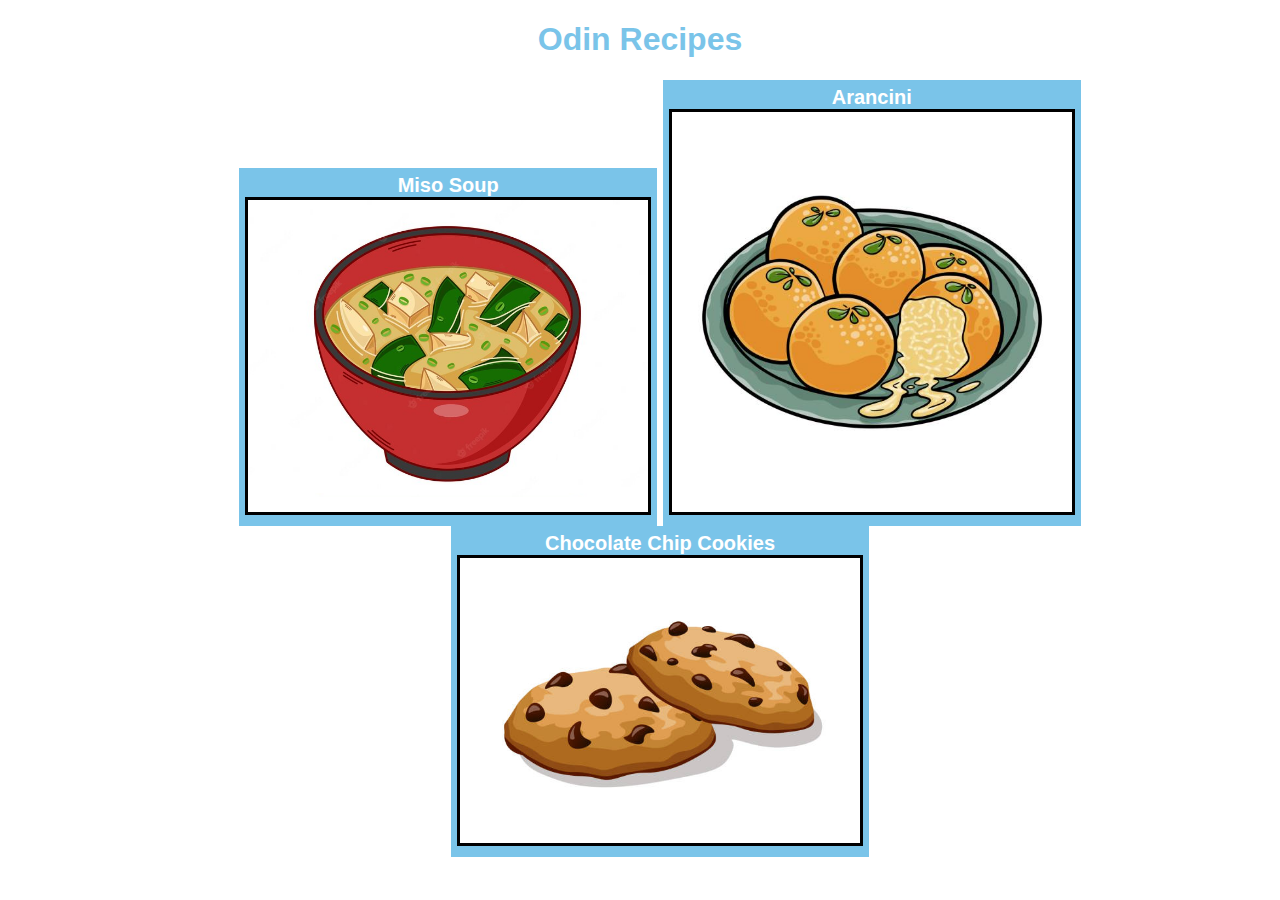
<file: index.html>
<!DOCTYPE html>

<html lang="en">

    <head>
        <meta charset="UTF-8">
        <title>Odin Recipes</title>
        <link rel="stylesheet" href="style.css">
    </head>

    <body>

        <!-- Color palette inspiration from https://palettes.shecodes.io/palettes/1491 -->

        <h1>Odin Recipes</h1>

        <div class="list">
        <ul>

            <div class="food">
                <li><a href="./recipes/miso.html">Miso Soup</a></li>
                <img class="cartoon" src="./images/miso-c.png" alt="Miso Soup Cartoon">
            </div>
            

            <div class="food">
                <li><a href="./recipes/arancini.html">Arancini</a></li>
                <img class="cartoon" src="./images/arancini-c.jpg" alt="Arancini Cartoon">
            </div>

            <div class="food">
                <li><a href="./recipes/cookie.html">Chocolate Chip Cookies</a></li>
                <img class="cartoon" src="./images/cookie-c.jpg" alt="Chocolate Chip Cookie Cartoon">
            </div>
        </ul>
        </div>

    </body>

</html>
</file>
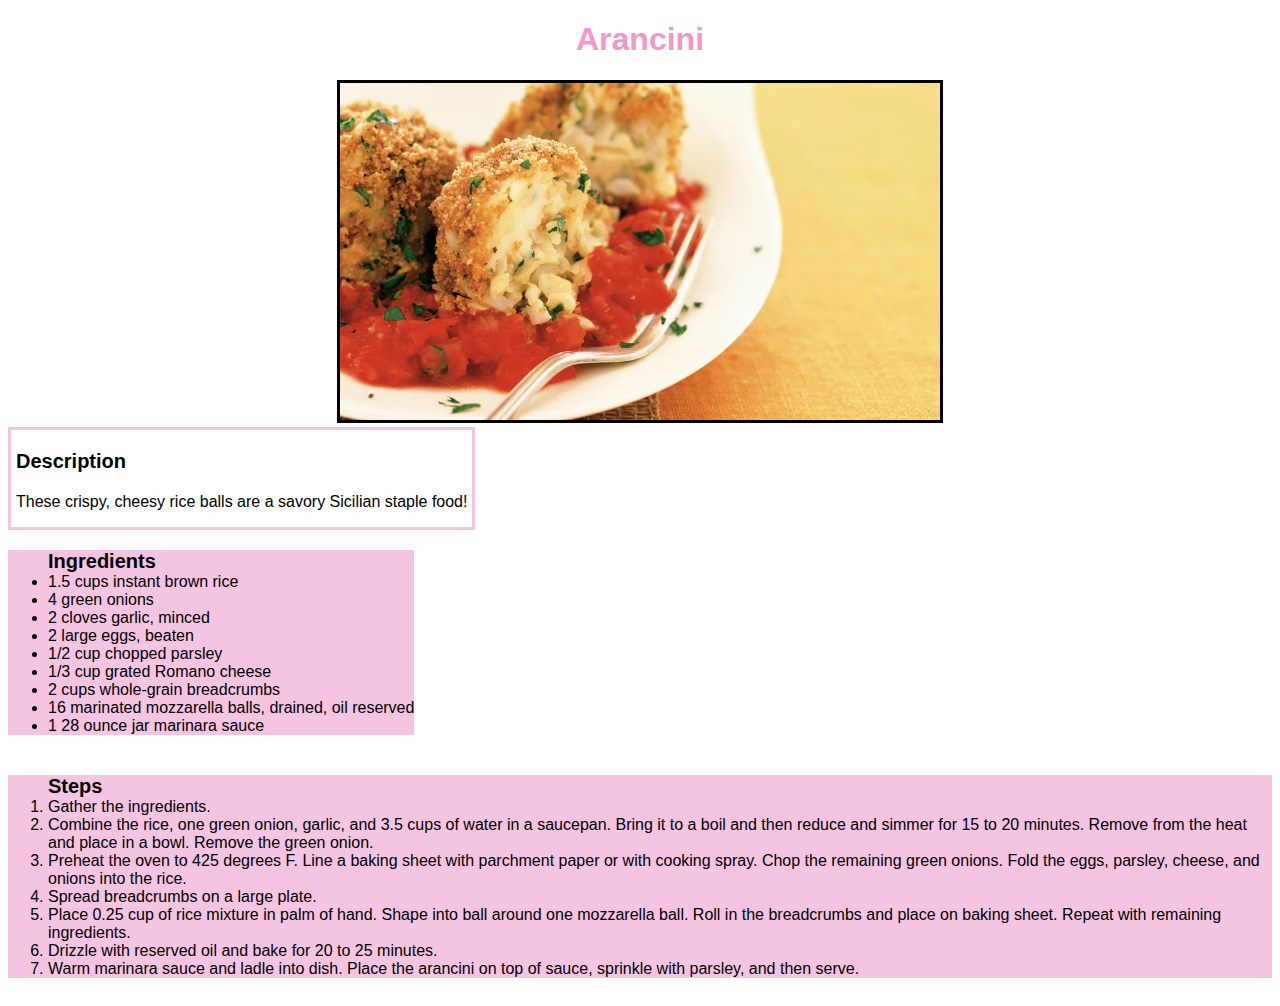
<file: recipes/arancini.html>
<!DOCTYPE html>

<html lang="en">

    <head>
        <meta charset="UTF-8">
        <title>Arancini</title>
        <link rel="stylesheet" href="../style.css">
    </head>

    <body>

        <!-- Recipe from https://www.vegetariantimes.com/recipes/mozzarella-stuffed-arancini/ -->
        <!-- Cartoon picture from https://www.istockphoto.com/vector/homemade-fried-arancini-with-basil-and-marinara-on-a-white-background-side-view-gm1413247208-462383915-->

        <div class="top">
            <h1>Arancini</h1>
            <img class="picture" src="../images/arancini.webp" alt="Arancini">
        </div>

        <div class="desc">
        <h3>Description</h3>
        <p>These crispy, cheesy rice balls are a savory Sicilian staple food!</p>
        </div>
        
        <div class="prep">
        <ul class="ing">Ingredients
            <li>1.5 cups instant brown rice</li>
            <li>4 green onions</li>
            <li>2 cloves garlic, minced</li>
            <li>2 large eggs, beaten</li>
            <li>1/2 cup chopped parsley</li>
            <li>1/3 cup grated Romano cheese</li>
            <li>2 cups whole-grain breadcrumbs</li>
            <li>16 marinated mozzarella balls, drained, oil reserved</li>
            <li>1 28 ounce jar marinara sauce</li>
        </ul>
        
        <ol class="steps">Steps
            <li>Gather the ingredients.</li>
            <li>Combine the rice, one green onion, garlic, and 3.5 cups of water in a saucepan. Bring it to a boil and then reduce and simmer for 15 to 20 minutes. Remove from the heat and place in a bowl. Remove the green onion.</li>
            <li>Preheat the oven to 425 degrees F. Line a baking sheet with parchment paper or with cooking spray. Chop the remaining green onions. Fold the eggs, parsley, cheese, and onions into the rice.</li>
            <li>Spread breadcrumbs on a large plate.</li>
            <li>Place 0.25 cup of rice mixture in palm of hand. Shape into ball around one mozzarella ball. Roll in the breadcrumbs and place on baking sheet. Repeat with remaining ingredients.</li>
            <li>Drizzle with reserved oil and bake for 20 to 25 minutes.</li>
            <li>Warm marinara sauce and ladle into dish. Place the arancini on top of sauce, sprinkle with parsley, and then serve.</li>
        </ol>
        </div>

    </body>

</html>
</file>
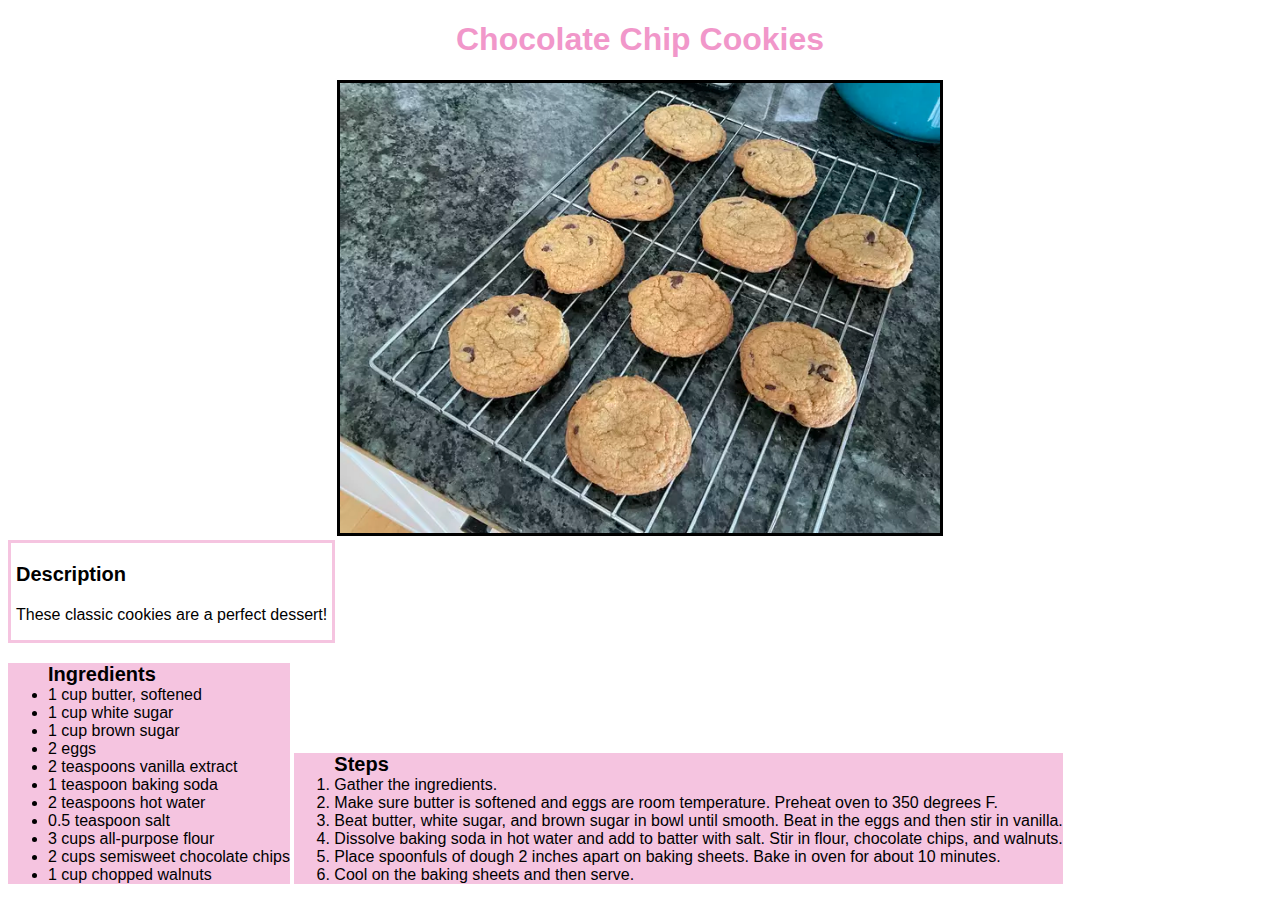
<file: recipes/cookie.html>
<!DOCTYPE html>

<html lang="en">

    <head>
        <meta charset="UTF-8">
        <title>Chocolate Chip Cookies</title>
        <link rel="stylesheet" href="../style.css">
    </head>

    <body>

        <!-- Recipe from https://www.allrecipes.com/recipe/10813/best-chocolate-chip-cookies/ -->
        <!-- Cartoon picture from https://www.istockphoto.com/vector/cookies-with-chocolate-gm1028679756-275729535-->

        <div class="top">
            <h1>Chocolate Chip Cookies</h1>
            <img class="picture" src="../images/cookie.webp" alt="Chocolate Chip Cookies">
        </div>

        <div class="desc">
        <h3>Description</h3>
        <p>These classic cookies are a perfect dessert!</p>
        </div>
        
        <div class="prep">
        <ul class="ing">Ingredients
            <li>1 cup butter, softened</li>
            <li>1 cup white sugar</li>
            <li>1 cup brown sugar</li>
            <li>2 eggs</li>
            <li>2 teaspoons vanilla extract</li>
            <li>1 teaspoon baking soda</li>
            <li>2 teaspoons hot water</li>
            <li>0.5 teaspoon salt</li>
            <li>3 cups all-purpose flour</li>
            <li>2 cups semisweet chocolate chips</li>
            <li>1 cup chopped walnuts</li>
        </ul>
        
        <ol class="steps">Steps
            <li>Gather the ingredients.</li>
            <li>Make sure butter is softened and eggs are room temperature. Preheat oven to 350 degrees F.</li>
            <li>Beat butter, white sugar, and brown sugar in bowl until smooth. Beat in the eggs and then stir in vanilla.</li>
            <li>Dissolve baking soda in hot water and add to batter with salt. Stir in flour, chocolate chips, and walnuts.</li>
            <li>Place spoonfuls of dough 2 inches apart on baking sheets. Bake in oven for about 10 minutes.</li>
            <li>Cool on the baking sheets and then serve.</li>
        </ol>
        </div>

    </body>

</html>
</file>
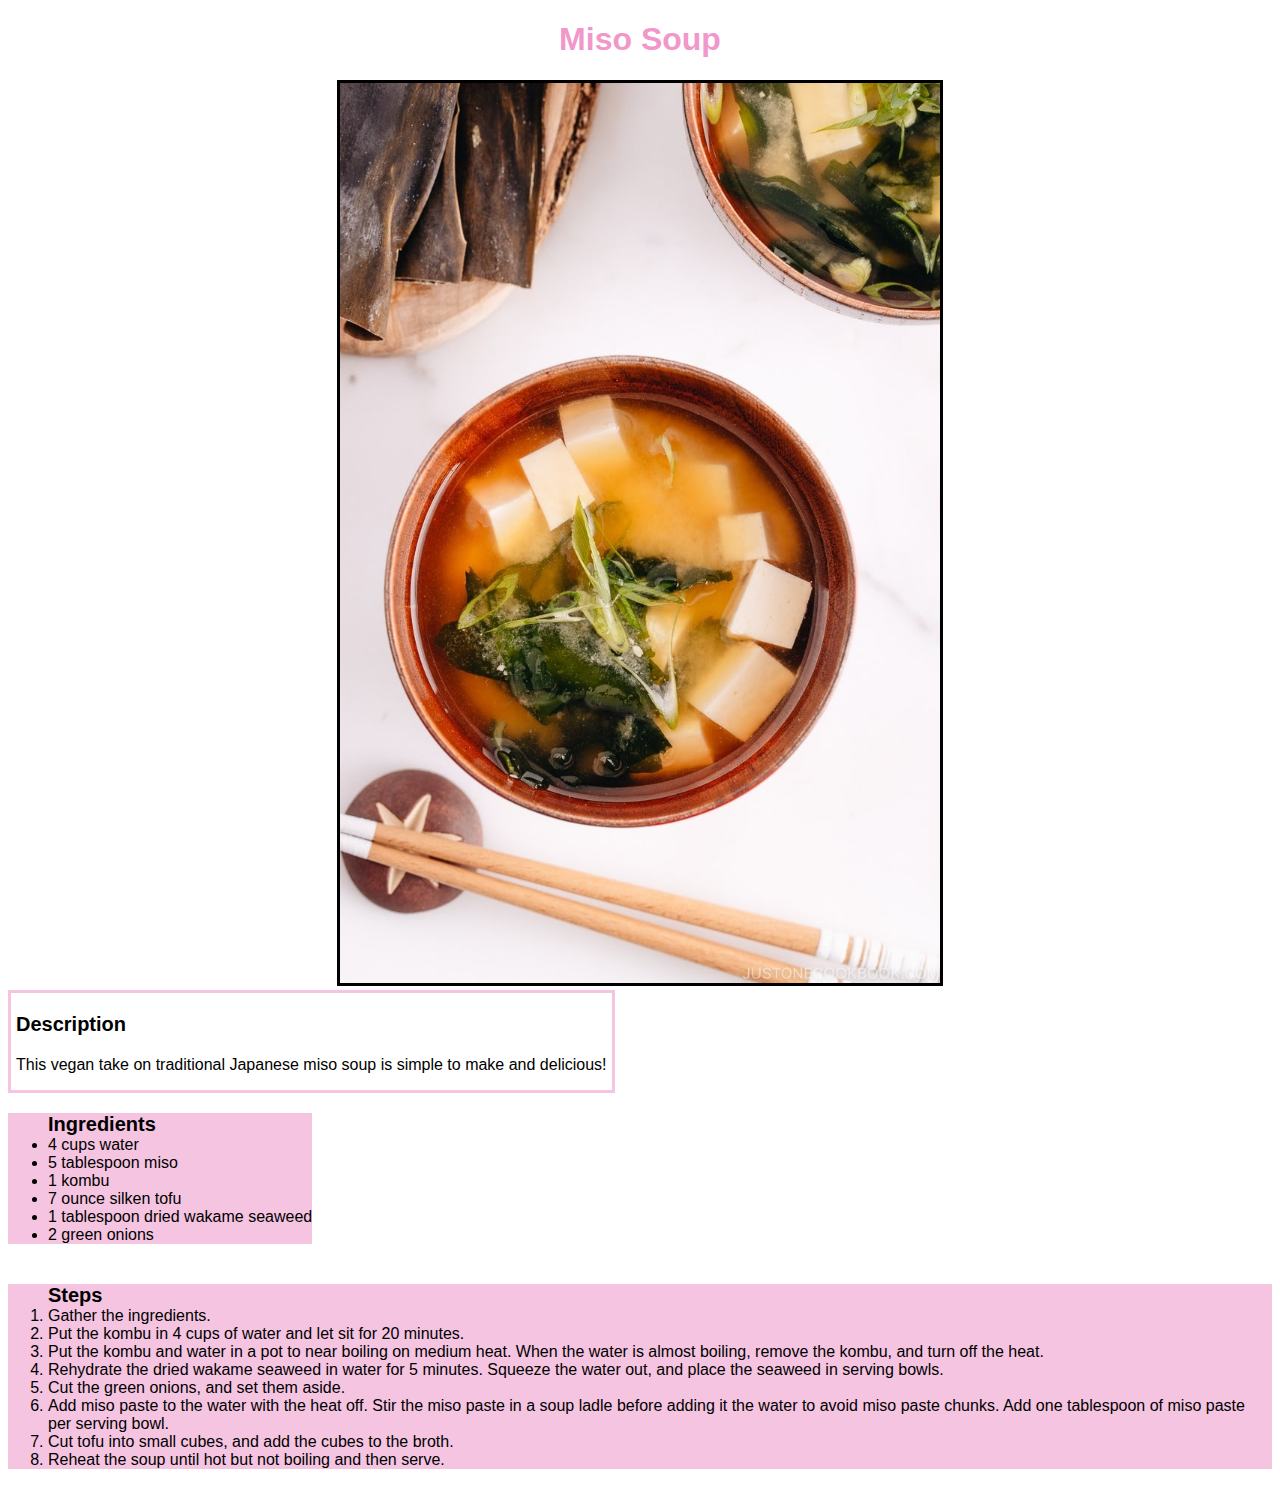
<file: recipes/miso.html>
<!DOCTYPE html>

<html lang="en">

    <head>
        <meta charset="UTF-8">
        <title>Miso Soup</title>
        <link rel="stylesheet" href="../style.css">
    </head>

    <body>

        <!--  Recipe from https://www.justonecookbook.com/vegan-miso-soup/ -->
        <!-- Cartoon picture from https://www.freepik.com/premium-vector/cartoon-miso-soup-japanese-food-vector-isolated-white-background_35143861.htm -->

        <div class="top">
            <h1>Miso Soup</h1>
            <img class="picture" src="../images/miso.jpg" alt="Miso Soup">
        </div>

        <div class="desc">
        <h3>Description</h3>
        <p>This vegan take on traditional Japanese miso soup is simple to make and delicious!</p>
        </div>
        
        <div class="prep">
        <ul class="ing">Ingredients
            <li>4 cups water</li>
            <li>5 tablespoon miso</li>
            <li>1 kombu</li>
            <li>7 ounce silken tofu</li>
            <li>1 tablespoon dried wakame seaweed</li>
            <li>2 green onions</li>
        </ul>
        
        <ol class="steps">Steps
            <li>Gather the ingredients.</li>
            <li>Put the kombu in 4 cups of water and let sit for 20 minutes.</li>
            <li>Put the kombu and water in a pot to near boiling on medium heat. When the water is almost boiling, remove the kombu, and turn off the heat.</li>
            <li>Rehydrate the dried wakame seaweed in water for 5 minutes. Squeeze the water out, and place the seaweed in serving bowls.</li>
            <li>Cut the green onions, and set them aside.</li>
            <li>Add miso paste to the water with the heat off. Stir the miso paste in a soup ladle before adding it the water to avoid miso paste chunks. Add one tablespoon of miso paste per serving bowl.</li>
            <li>Cut tofu into small cubes, and add the cubes to the broth.</li>
            <li>Reheat the soup until hot but not boiling and then serve.</li>
        </ol>
        </div>

    </body>

</html>
</file>
<file: style.css>
/*
Referenced
https://www.w3schools.com/howto/howto_css_list_without_bullets.asp
https://www.shecodes.io/athena/17496-how-to-remove-the-underline-of-a-link-in-css
https://learn.shayhowe.com/html-css/creating-lists/#:~:text=The%20quickest%20way%20to%20display,space%20between%20each%20list%20item.
*/

* {
    font-family: "Trebuchet MS", sans-serif;
}

.list {
    font-size: 20px;
    font-weight: bold;
    width: 100%;
    display: block;
    text-align: center;
}

a {
    text-decoration: none;
    color: white;
}

.food {
    background-color: #7ac4e9;
    list-style-type: none;
    text-decoration: none;
    display: inline-block;
    margin: 0 auto;
    padding: 6px;
}

.picture {
    width: 600px;
    height: auto;
}

.cartoon {
    width: 400px;
    height: auto;
}

.cartoon,
.picture {
    border-style: solid;
    border-color: black;
}

h1 {
    text-align: center;
    color: #7ac4e9;
}

.top {
    text-align: center;
}

.top h1 {
    color: #f197ca;
}

h3 {
    font-size: 20px;
}

.prep {
    display: block;
    width: 100%;
    text-align: left;
}

.ing,
.steps {
    font-weight: bold;
    background-color: #f5c4e0;
    display: inline-block;
    margin: 20px auto;
    font-size: 20px;
}

.ing li,
.steps li {
    font-weight: normal;
    font-size: 16px;
}

.desc {
    border-style: solid;
    border-color: #f5c4e0;
    display: inline-block;
    padding: 0 5px;
}
</file>
